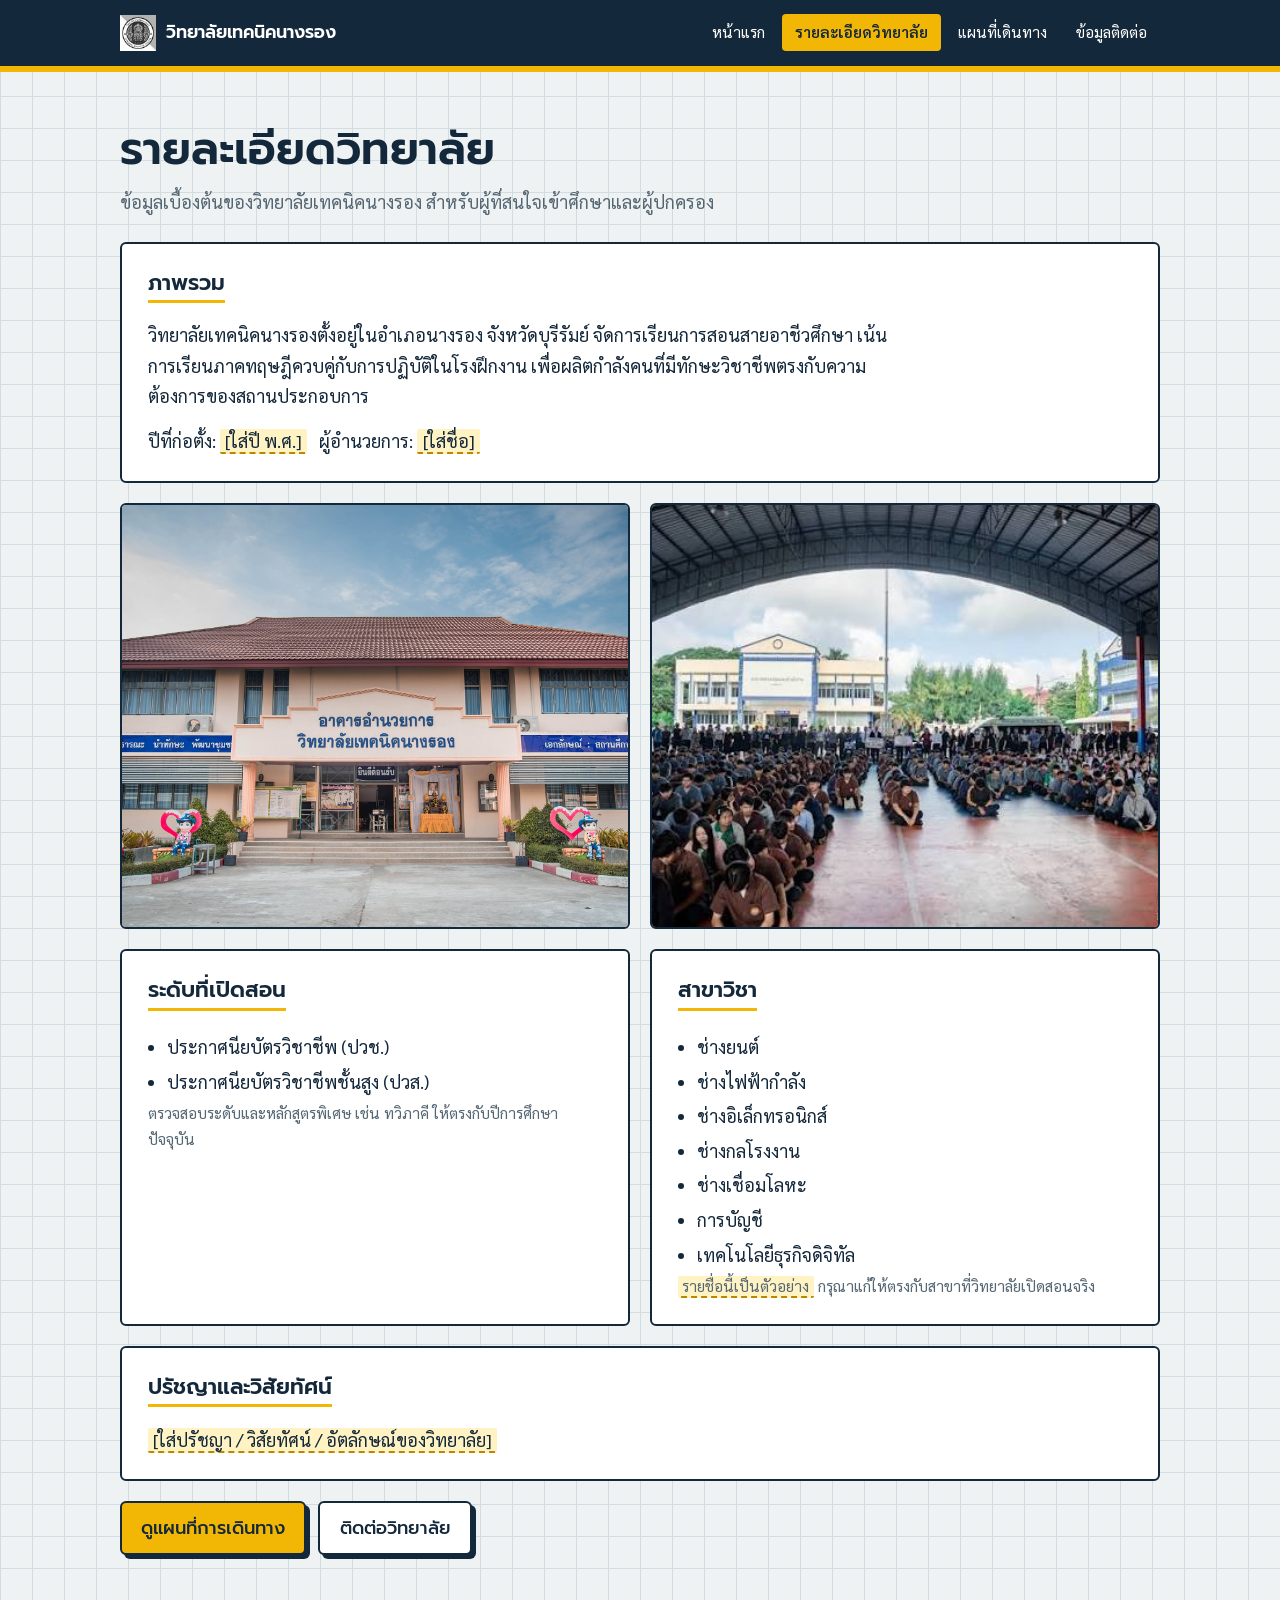
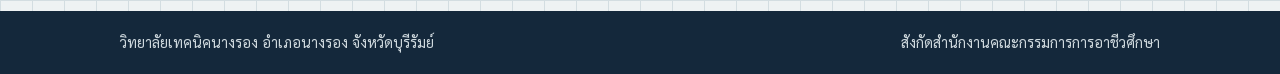
<file: about.html>
<!DOCTYPE html>
<html lang="th"><head>
<title>รายละเอียดวิทยาลัย | วิทยาลัยเทคนิคนางรอง</title>
<meta charset="utf-8"><meta name="viewport" content="width=device-width,initial-scale=1">
<link rel="preconnect" href="https://fonts.googleapis.com"><link rel="preconnect" href="https://fonts.gstatic.com" crossorigin>
<link href="https://fonts.googleapis.com/css2?family=Prompt:wght@400;500;600&family=Sarabun:wght@400;600&display=swap" rel="stylesheet">
<link rel="stylesheet" href="style.css">
</head><body>
<header class="topbar"><div class="wrap">
<a class="brand" href="index.html"><img class="logo" src="img/6666.jpg" alt="" onerror="this.remove()">วิทยาลัยเทคนิคนางรอง</a>
<nav aria-label="เมนูหลัก">
<a href="index.html">หน้าแรก</a>
<a href="about.html" aria-current="page">รายละเอียดวิทยาลัย</a>
<a href="map.html">แผนที่เดินทาง</a>
<a href="contact.html">ข้อมูลติดต่อ</a>
</nav></div></header>
<main><div class="wrap">
<div class="page-head"><h1>รายละเอียดวิทยาลัย</h1><p>ข้อมูลเบื้องต้นของวิทยาลัยเทคนิคนางรอง สำหรับผู้ที่สนใจเข้าศึกษาและผู้ปกครอง</p></div>

<section class="panel"><h2>ภาพรวม</h2>
<p>วิทยาลัยเทคนิคนางรองตั้งอยู่ในอำเภอนางรอง จังหวัดบุรีรัมย์ จัดการเรียนการสอนสายอาชีวศึกษา เน้นการเรียนภาคทฤษฎีควบคู่กับการปฏิบัติในโรงฝึกงาน เพื่อผลิตกำลังคนที่มีทักษะวิชาชีพตรงกับความต้องการของสถานประกอบการ</p>
<p>ปีที่ก่อตั้ง: <span class="todo">[ใส่ปี พ.ศ.]</span> &nbsp; ผู้อำนวยการ: <span class="todo">[ใส่ชื่อ]</span></p>
</section>

<div class="cols gallery">
<figure class="photo"><img src="img/workshop.jpg" alt="นักเรียนปฏิบัติงานในโรงฝึกงาน" loading="lazy" onerror="this.parentNode.classList.add('empty')"><div class="ph" aria-hidden="true">ใส่รูปที่ images/workshop.jpg</div><figcaption>การเรียนปฏิบัติในโรงฝึกงาน</figcaption></figure>
<figure class="photo"><img src="img/students.jpg" alt="กิจกรรมของนักเรียนนักศึกษา" loading="lazy" onerror="this.parentNode.classList.add('empty')"><div class="ph" aria-hidden="true">ใส่รูปที่ images/students.jpg</div><figcaption>กิจกรรมนักเรียนนักศึกษา</figcaption></figure>
</div>

<div class="cols">
<section class="panel"><h2>ระดับที่เปิดสอน</h2>
<ul class="plain">
<li>ประกาศนียบัตรวิชาชีพ (ปวช.)</li>
<li>ประกาศนียบัตรวิชาชีพชั้นสูง (ปวส.)</li>
</ul>
<p class="note">ตรวจสอบระดับและหลักสูตรพิเศษ เช่น ทวิภาคี ให้ตรงกับปีการศึกษาปัจจุบัน</p>
</section>

<section class="panel"><h2>สาขาวิชา</h2>
<ul class="plain">
<li>ช่างยนต์</li>
<li>ช่างไฟฟ้ากำลัง</li>
<li>ช่างอิเล็กทรอนิกส์</li>
<li>ช่างกลโรงงาน</li>
<li>ช่างเชื่อมโลหะ</li>
<li>การบัญชี</li>
<li>เทคโนโลยีธุรกิจดิจิทัล</li>
</ul>
<p class="note"><span class="todo">รายชื่อนี้เป็นตัวอย่าง</span> กรุณาแก้ให้ตรงกับสาขาที่วิทยาลัยเปิดสอนจริง</p>
</section>
</div>

<section class="panel"><h2>ปรัชญาและวิสัยทัศน์</h2>
<p><span class="todo">[ใส่ปรัชญา / วิสัยทัศน์ / อัตลักษณ์ของวิทยาลัย]</span></p>
</section>

<div class="actions"><a class="btn" href="map.html">ดูแผนที่การเดินทาง</a><a class="btn alt" href="contact.html">ติดต่อวิทยาลัย</a></div>
</div></main>
<footer><div class="wrap"><span>วิทยาลัยเทคนิคนางรอง อำเภอนางรอง จังหวัดบุรีรัมย์</span><span>สังกัดสำนักงานคณะกรรมการการอาชีวศึกษา</span></div></footer>
</body></html>
</file>
<file: style.css>
:root{
  --ink:#14283b;
  --paper:#eef2f3;
  --grid:#d3dde1;
  --steel:#566774;
  --brass:#f2b705;
  --brass-deep:#b98800;
  --white:#ffffff;
}
*{box-sizing:border-box}
html{scroll-behavior:smooth}
body{
  margin:0;
  font-family:'Sarabun','Noto Sans Thai',system-ui,sans-serif;
  font-size:18px;line-height:1.7;color:var(--ink);
  background-color:var(--paper);
  background-image:
    linear-gradient(var(--grid) 1px,transparent 1px),
    linear-gradient(90deg,var(--grid) 1px,transparent 1px);
  background-size:32px 32px;
  min-height:100vh;display:flex;flex-direction:column;
}
h1,h2,h3{font-family:'Prompt','Sarabun',sans-serif;line-height:1.3;margin:0 0 .5em;font-weight:600}
a{color:inherit}
:focus-visible{outline:3px solid var(--brass-deep);outline-offset:3px}

.topbar{background:var(--ink);color:var(--white);border-bottom:6px solid var(--brass)}
.topbar .wrap{display:flex;align-items:center;justify-content:space-between;gap:1rem;padding:.9rem 1.25rem;flex-wrap:wrap}
.brand{font-family:'Prompt',sans-serif;font-weight:600;font-size:1.1rem;text-decoration:none}
.topbar nav{display:flex;gap:.25rem;flex-wrap:wrap}
.topbar nav a{text-decoration:none;padding:.35rem .8rem;border-radius:4px;font-size:.95rem}
.topbar nav a:hover{background:rgba(255,255,255,.12)}
.topbar nav a[aria-current="page"]{background:var(--brass);color:var(--ink);font-weight:600}

.wrap{max-width:1080px;margin:0 auto;padding:0 1.25rem;width:100%}
main{flex:1}

/* hero */
.hero{display:grid;grid-template-columns:1.15fr .85fr;gap:2rem;align-items:center;padding:3.5rem 0 2.5rem}
.hero h1{font-size:clamp(2.2rem,6vw,3.9rem);margin-bottom:.2em;letter-spacing:-.01em}
.hero .en{font-family:'Prompt',sans-serif;color:var(--steel);font-size:1.15rem;margin:0 0 1rem}
.hero p.lead{max-width:34em;margin:0}
.gear{width:100%;max-width:360px;justify-self:center;height:auto}
.gear .line{fill:none;stroke:var(--ink);stroke-width:2}
.gear .fill{fill:var(--white);stroke:var(--ink);stroke-width:2}
.gear .hub{fill:var(--brass);stroke:var(--ink);stroke-width:2}
.gear .center{stroke:var(--steel);stroke-width:1;stroke-dasharray:14 4 2 4;fill:none}
.gear .dim{stroke:var(--steel);stroke-width:1.2;fill:none}
.gear text{font-family:'Prompt',sans-serif;font-size:13px;fill:var(--steel)}

/* three buttons */
.menu{display:grid;grid-template-columns:repeat(3,1fr);gap:1.25rem;padding:0 0 4rem}
.btn-card{
  display:flex;flex-direction:column;gap:.35rem;
  background:var(--white);border:2px solid var(--ink);border-radius:6px;
  padding:1.5rem 1.4rem 1.4rem;text-decoration:none;
  box-shadow:6px 6px 0 var(--ink);
  transition:transform .15s,box-shadow .15s,background .15s;
}
.btn-card:hover{background:var(--brass);transform:translate(3px,3px);box-shadow:3px 3px 0 var(--ink)}
.btn-card .icon{width:44px;height:44px;margin-bottom:.4rem}
.btn-card .icon *{fill:none;stroke:var(--ink);stroke-width:2;stroke-linecap:round;stroke-linejoin:round}
.btn-card strong{font-family:'Prompt',sans-serif;font-size:1.3rem;font-weight:600;line-height:1.3}
.btn-card span{font-size:.98rem;color:var(--steel)}
.btn-card:hover span{color:var(--ink)}

/* inner pages */
.page-head{padding:3rem 0 1.5rem}
.page-head h1{font-size:clamp(1.9rem,4.5vw,2.8rem);margin-bottom:.2em}
.page-head p{margin:0;color:var(--steel);max-width:38em}
.panel{background:var(--white);border:2px solid var(--ink);border-radius:6px;padding:1.5rem 1.6rem;margin-bottom:1.25rem}
.panel h2{font-size:1.35rem;border-bottom:3px solid var(--brass);display:inline-block;padding-bottom:.15em;margin-bottom:.8em}
.panel p{margin:0 0 .8em;max-width:42em}
.panel p:last-child{margin-bottom:0}
.cols{display:grid;grid-template-columns:repeat(2,1fr);gap:1.25rem}
ul.plain{margin:0;padding-left:1.2rem}
ul.plain li{margin:.25rem 0}
.todo{background:#fff3c4;border-bottom:2px dashed var(--brass-deep);padding:0 .3em;border-radius:2px}
.note{font-size:.95rem;color:var(--steel);margin-top:.5rem}

.map-frame{width:100%;height:440px;border:2px solid var(--ink);border-radius:6px;background:var(--white);display:block}
.actions{display:flex;flex-wrap:wrap;gap:.75rem;margin:1rem 0 1.5rem}
.btn{display:inline-block;font-family:'Prompt',sans-serif;font-weight:500;text-decoration:none;
  border:2px solid var(--ink);border-radius:6px;padding:.6rem 1.2rem;background:var(--brass);color:var(--ink);
  box-shadow:4px 4px 0 var(--ink);transition:transform .15s,box-shadow .15s}
.btn:hover{transform:translate(2px,2px);box-shadow:2px 2px 0 var(--ink)}
.btn.alt{background:var(--white)}

dl.contact{display:grid;grid-template-columns:9rem 1fr;gap:.9rem 1rem;margin:0}
dl.contact dt{font-family:'Prompt',sans-serif;font-weight:500;color:var(--steel)}
dl.contact dd{margin:0}

footer{background:var(--ink);color:#cfd9de;font-size:.9rem;padding:1.2rem 0;margin-top:2rem}
footer .wrap{display:flex;justify-content:space-between;gap:1rem;flex-wrap:wrap}

@media (max-width:820px){
  .hero{grid-template-columns:1fr;padding-top:2rem}
  .gear{max-width:240px;order:-1}
  .menu,.cols{grid-template-columns:1fr}
  dl.contact{grid-template-columns:1fr;gap:.1rem}
  dl.contact dd{margin-bottom:.8rem}
  .map-frame{height:340px}
}
@media (prefers-reduced-motion:reduce){*{transition:none!important}}

/* photos */
.brand{display:inline-flex;align-items:center;gap:.6rem}
.logo{height:36px;width:auto;display:block}
.photo{margin:0 0 1.25rem;background:var(--white);border:2px solid var(--ink);border-radius:6px;overflow:hidden}
.photo img{display:block;width:100%;height:100%;object-fit:cover;aspect-ratio:4/3}
.photo.wide img{aspect-ratio:21/9}
.photo figcaption{padding:.5rem .9rem;font-size:.92rem;color:var(--steel);border-top:2px solid var(--ink)}
.photo .ph{display:none}
.photo.empty img{display:none}
.photo.empty .ph{display:flex;align-items:center;justify-content:center;aspect-ratio:4/3;background:repeating-linear-gradient(45deg,#e3eaed,#e3eaed 12px,#d9e2e6 12px,#d9e2e6 24px);color:var(--steel);font-size:.95rem;text-align:center;padding:1rem}
.photo.wide.empty .ph{aspect-ratio:21/9}
.gallery .photo{margin-bottom:1.25rem}
@media (max-width:820px){.photo.wide img,.photo.wide.empty .ph{aspect-ratio:16/9}}
</file>
